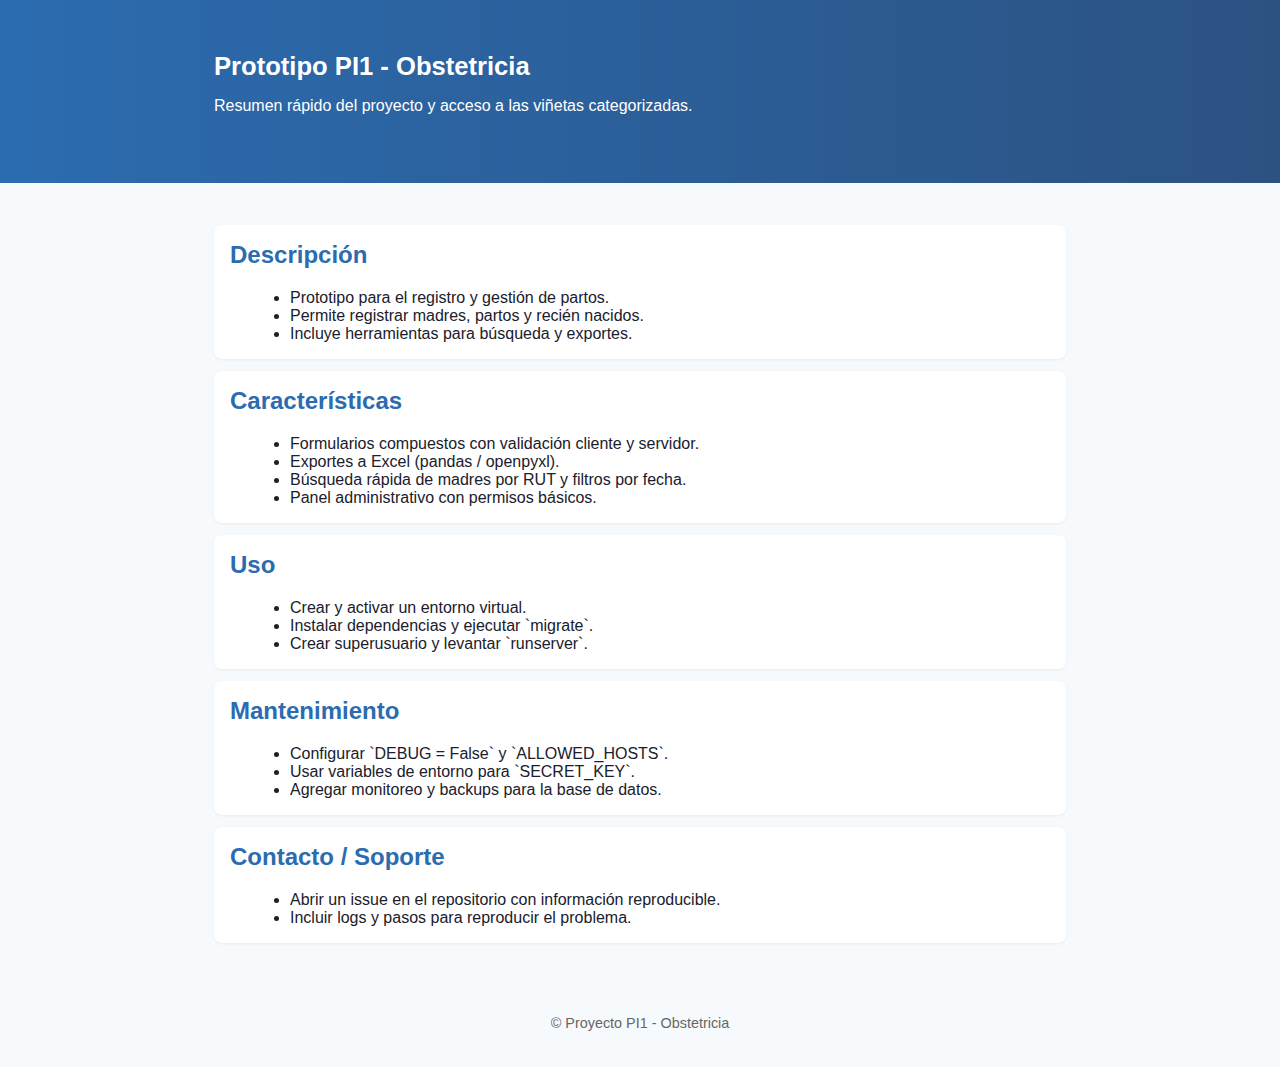
<file: site/index.html>
<!doctype html>
<html lang="es">
<head>
  <meta charset="utf-8">
  <meta name="viewport" content="width=device-width,initial-scale=1">
  <title>Prototipo PI1 - Obstetricia</title>
  <link rel="stylesheet" href="css/styles.css">
  <style>
    /* estilos mínimos en línea por si el usuario no quiere abrir CSS */
  </style>
</head>
<body>
  <header class="hero">
    <div class="container">
      <h1>Prototipo PI1 - Obstetricia</h1>
      <p>Resumen rápido del proyecto y acceso a las viñetas categorizadas.</p>
    </div>
  </header>

  <main class="container">
    <section>
      <h2>Descripción</h2>
      <ul>
        <li>Prototipo para el registro y gestión de partos.</li>
        <li>Permite registrar madres, partos y recién nacidos.</li>
        <li>Incluye herramientas para búsqueda y exportes.</li>
      </ul>
    </section>

    <section>
      <h2>Características</h2>
      <ul>
        <li>Formularios compuestos con validación cliente y servidor.</li>
        <li>Exportes a Excel (pandas / openpyxl).</li>
        <li>Búsqueda rápida de madres por RUT y filtros por fecha.</li>
        <li>Panel administrativo con permisos básicos.</li>
      </ul>
    </section>

    <section>
      <h2>Uso</h2>
      <ul>
        <li>Crear y activar un entorno virtual.</li>
        <li>Instalar dependencias y ejecutar `migrate`.</li>
        <li>Crear superusuario y levantar `runserver`.</li>
      </ul>
    </section>

    <section>
      <h2>Mantenimiento</h2>
      <ul>
        <li>Configurar `DEBUG = False` y `ALLOWED_HOSTS`.</li>
        <li>Usar variables de entorno para `SECRET_KEY`.</li>
        <li>Agregar monitoreo y backups para la base de datos.</li>
      </ul>
    </section>

    <section>
      <h2>Contacto / Soporte</h2>
      <ul>
        <li>Abrir un issue en el repositorio con información reproducible.</li>
        <li>Incluir logs y pasos para reproducir el problema.</li>
      </ul>
    </section>
  </main>

  <footer class="site-footer">
    <div class="container">© Proyecto PI1 - Obstetricia</div>
  </footer>
</body>
</html>
</file>
<file: site/css/styles.css>
/* Estilos simples para la página estática */
:root{
  --bg:#f7fafc;
  --card:#ffffff;
  --accent:#2b6cb0;
  --text:#1a202c;
}
*{box-sizing:border-box}
body{font-family:Segoe UI, Roboto, Arial, sans-serif;background:var(--bg);color:var(--text);margin:0}
.container{max-width:900px;margin:0 auto;padding:24px}
.hero{background:linear-gradient(90deg,var(--accent),#2c5282);color:#fff;padding:28px 0;margin-bottom:18px}
.hero h1{margin:0;font-size:1.6rem}
section{background:var(--card);border-radius:8px;padding:16px;margin-bottom:12px;box-shadow:0 1px 3px rgba(0,0,0,0.06)}
section h2{margin-top:0;color:var(--accent)}
ul{margin:8px 0 0 20px}
.site-footer{padding:12px 0;text-align:center;color:#666;font-size:0.9rem}
</file>
